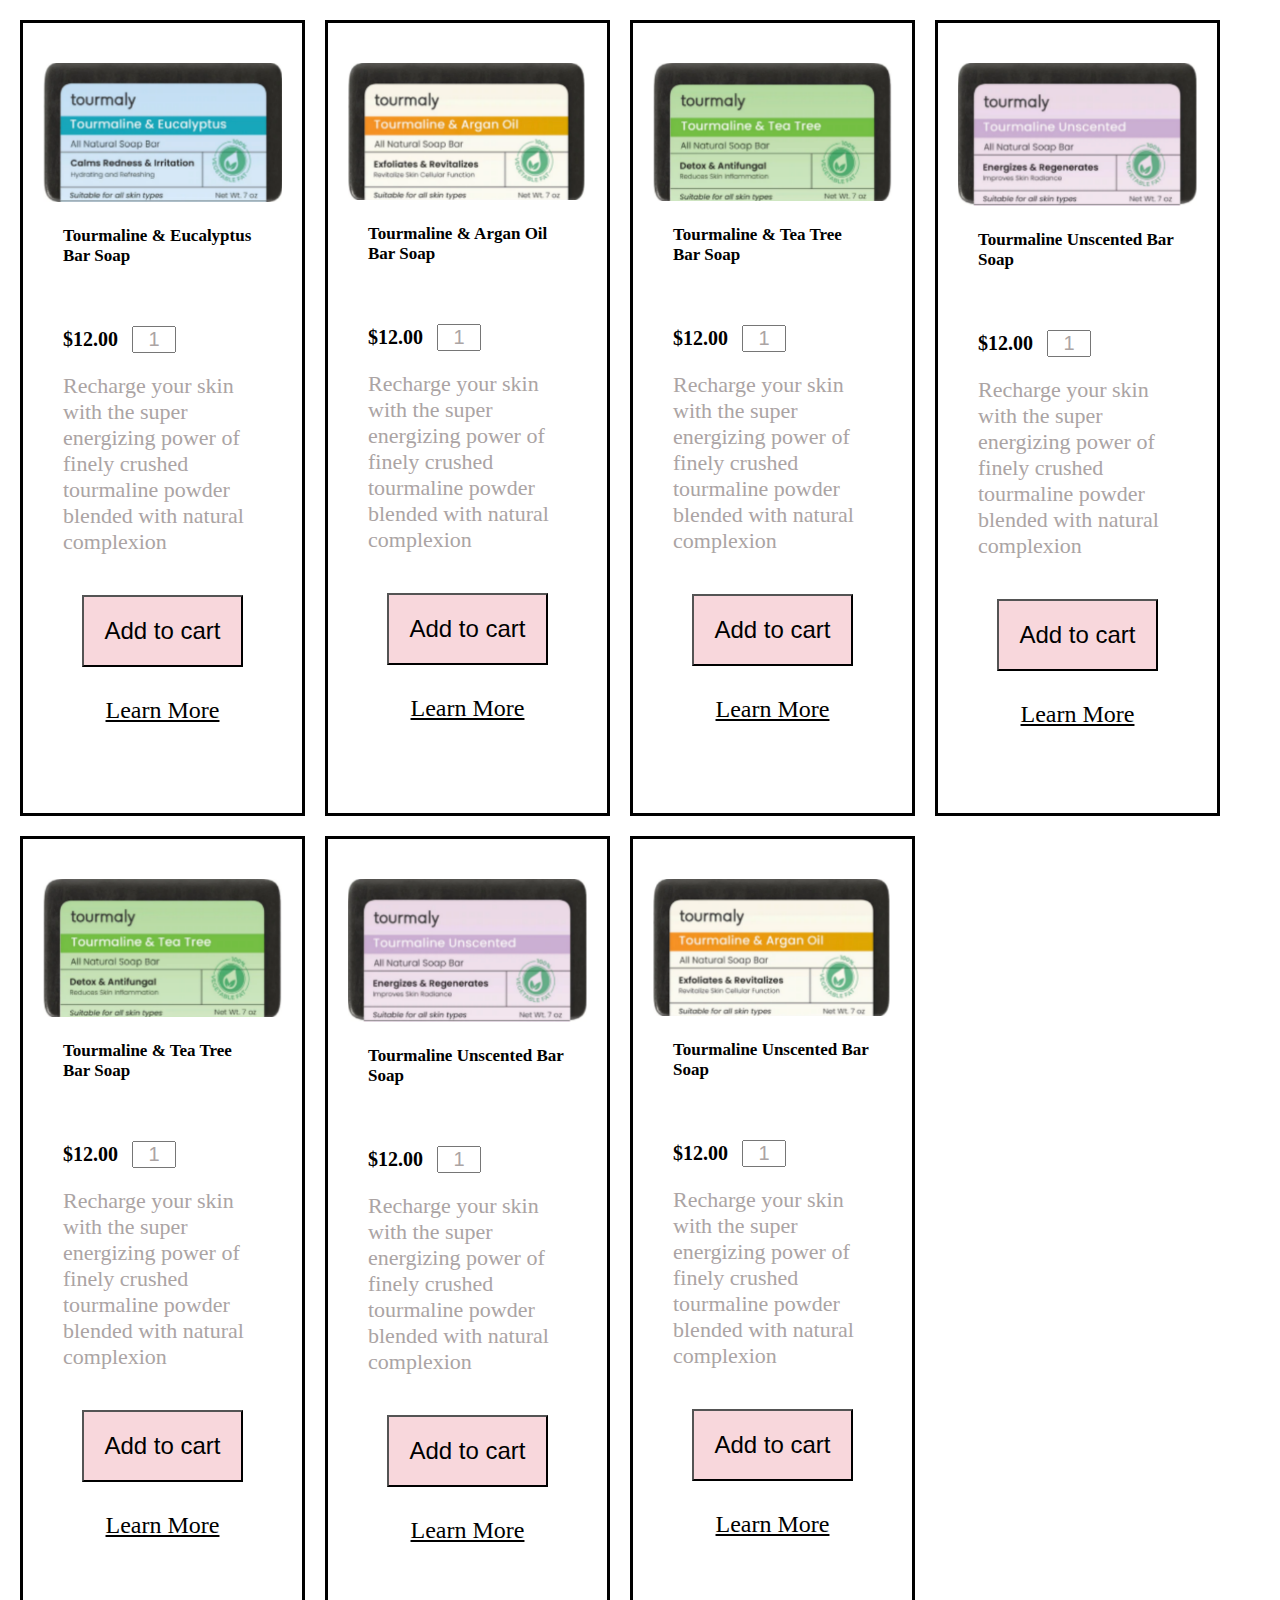
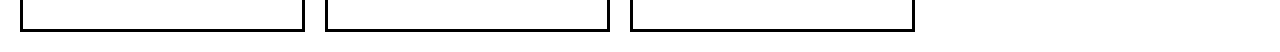
<file: Part-HTML/index.html>
<!DOCTYPE html>
<html lang="en">

<head>
  <meta charset="UTF-8">
  <meta name="viewport" content="width=device-width, initial-scale=1.0">
  <link rel="preconnect" href="https://fonts.googleapis.com">
  <link rel="preconnect" href="https://fonts.gstatic.com" crossorigin>
  <link rel="stylesheet" href="style/style.css">
  <title>Dango Proyect</title>
</head>

<body>

  <div class="card-container">
    <div class="my-card">
      <img src="./img/imagen-card1.png" class="my-card-img-top" alt="...">
      <div class="my-card-body">
        <h5 class="my-card-title">Tourmaline & Eucalyptus Bar Soap</h5>
        <div>
          <span class="my-card-price">$12.00</span>
          <input type="input" class="input-price" value="1">
        </div>
        <p class="my-card-text">Recharge your skin with the super energizing power of finely crushed tourmaline powder
          blended with natural complexion</p>
      </div>
      <div>
        <button class="button-add"> Add to cart</button>
      </div>
      <a class="link-more" href="#" ">Learn More</a>        
      </div>

         <div class=" my-card">
        <img src="./img/imagen-card2.png" class="my-card-img-top" alt="...">
        <div class="my-card-body">
          <h5 class="my-card-title">Tourmaline & Argan Oil Bar Soap</h5>
          <div>
            <span class="my-card-price">$12.00</span>
            <input type="input" class="input-price" value="1">
          </div>
          <p class="my-card-text">Recharge your skin with the super energizing power of finely crushed tourmaline powder
            blended with natural complexion</p>
        </div>
        <div>
          <button class="button-add"> Add to cart</button>
        </div>
        <a class="link-more" href="#" ">Learn More</a>        
      </div>
      <div class=" my-card">
          <img src="./img/imagen-card3.png" class="my-card-img-top" alt="...">
          <div class="my-card-body">
            <h5 class="my-card-title">Tourmaline & Tea Tree Bar Soap</h5>
            <div>
              <span class="my-card-price">$12.00</span>
              <input type="input" class="input-price" value="1">
            </div>
            <p class="my-card-text">Recharge your skin with the super energizing power of finely crushed tourmaline
              powder blended with natural complexion</p>
          </div>
          <div>
            <button class="button-add"> Add to cart</button>
          </div>
          <a class="link-more" href="#" ">Learn More</a>        
      </div>
      <div class=" my-card">
            <img src="./img/imagen-card4.png" class="my-card-img-top" alt="...">
            <div class="my-card-body">
              <h5 class="my-card-title">Tourmaline Unscented Bar Soap</h5>
              <div>
                <span class="my-card-price">$12.00</span>
                <input type="input" class="input-price" value="1">
              </div>
              <p class="my-card-text">Recharge your skin with the super energizing power of finely crushed tourmaline
                powder blended with natural complexion</p>
            </div>
            <div>
              <button class="button-add"> Add to cart</button>
            </div>
            <a class="link-more" href="#" ">Learn More</a>        
      </div>
    </div>

      <div class=" card-container">
              <div class="my-card">
                <img src="./img/imagen-card3.png" class="my-card-img-top" alt="...">
                <div class="my-card-body">
                  <h5 class="my-card-title">Tourmaline & Tea Tree Bar Soap</h5>
                  <div>
                    <span class="my-card-price">$12.00</span>
                    <input type="input" class="input-price" value="1">
                  </div>
                  <p class="my-card-text">Recharge your skin with the super energizing power of finely crushed
                    tourmaline powder blended with natural complexion</p>
                </div>
                <div>
                  <button class="button-add"> Add to cart</button>
                </div>
                <a class="link-more" href="#" ">Learn More</a>        
      </div>
      <div class=" my-card">
                  <img src="./img/imagen-card4.png" class="my-card-img-top" alt="...">
                  <div class="my-card-body">
                    <h5 class="my-card-title">Tourmaline Unscented Bar Soap</h5>
                    <div>
                      <span class="my-card-price">$12.00</span>
                      <input type="input" class="input-price" value="1">
                    </div>
                    <p class="my-card-text">Recharge your skin with the super energizing power of finely crushed
                      tourmaline powder blended with natural complexion</p>
                  </div>
                  <div>
                    <button class="button-add"> Add to cart</button>
                  </div>
                  <a class="link-more" href="#" ">Learn More</a>        
      </div>
      <div class=" my-card">
                    <img src="./img/imagen-card2.png" class="my-card-img-top" alt="...">
                    <div class="my-card-body">
                      <h5 class="my-card-title">Tourmaline Unscented Bar Soap</h5>
                      <div>
                        <span class="my-card-price">$12.00</span>
                        <input type="input" class="input-price" value="1">
                      </div>
                      <p class="my-card-text">Recharge your skin with the super energizing power of finely crushed
                        tourmaline powder blended with natural complexion</p>
                    </div>
                    <div>
                      <button class="button-add"> Add to cart</button>
                    </div>
                    <a class="link-more" href="#" ">Learn More</a>        
      </div>
  
    </div>

</body>

</html>
</file>
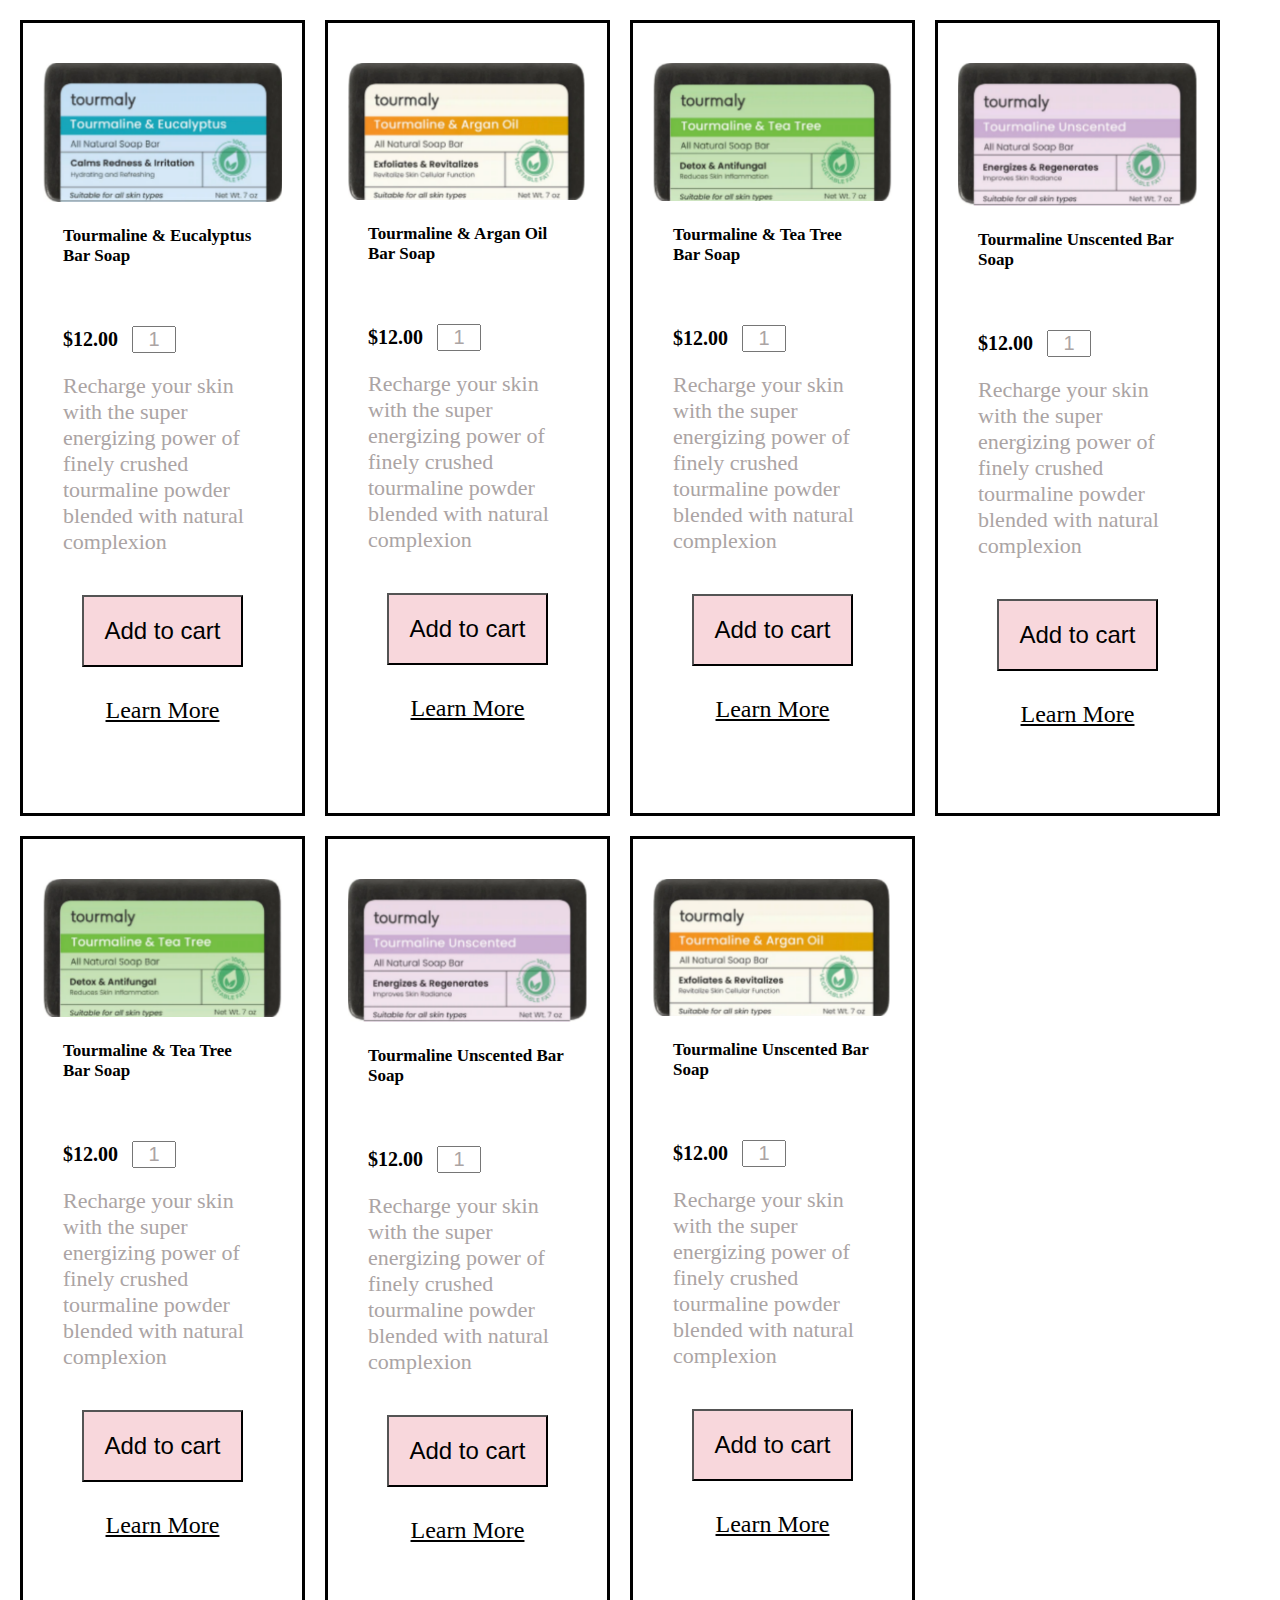
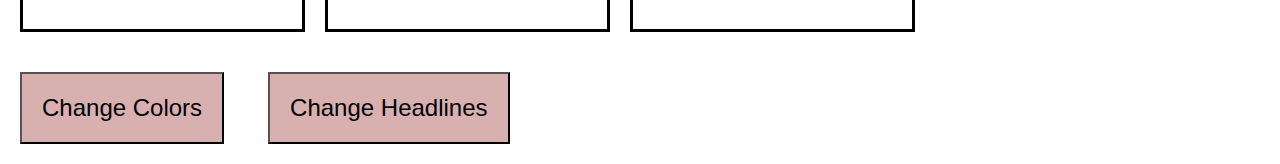
<file: Part-JS/index.html>
<!DOCTYPE html>
<html lang="en">

<head>
  <meta charset="UTF-8">
  <meta name="viewport" content="width=device-width, initial-scale=1.0">
  <link rel="preconnect" href="https://fonts.googleapis.com">
  <link rel="preconnect" href="https://fonts.gstatic.com" crossorigin>

  <link rel="stylesheet" href="style/style.css">
  <title>Dango Proyect</title>
</head>

<body>

  <div class="card-container">
    <div class="my-card">
      <img src="./img/imagen-card1.png" class="my-card-img-top" alt="...">
      <div class="my-card-body">
        <h5 class="my-card-title">Tourmaline & Eucalyptus Bar Soap</h5>
        <div>
          <span class="my-card-price">$12.00</span>
          <input type="input" class="input-price" value="1">
        </div>
        <p class="my-card-text">Recharge your skin with the super energizing power of finely crushed tourmaline powder
          blended with natural complexion</p>
      </div>
      <div>
        <button class="button-add"> Add to cart</button>
      </div>
      <a class="link-more" href="#" ">Learn More</a>        
      </div>

         <div class=" my-card">
        <img src="./img/imagen-card2.png" class="my-card-img-top" alt="...">
        <div class="my-card-body">
          <h5 class="my-card-title">Tourmaline & Argan Oil Bar Soap</h5>
          <div>
            <span class="my-card-price">$12.00</span>
            <input type="input" class="input-price" value="1">
          </div>
          <p class="my-card-text">Recharge your skin with the super energizing power of finely crushed tourmaline powder
            blended with natural complexion</p>
        </div>
        <div>
          <button class="button-add"> Add to cart</button>
        </div>
        <a class="link-more" href="#" ">Learn More</a>        
      </div>
      <div class=" my-card">
          <img src="./img/imagen-card3.png" class="my-card-img-top" alt="...">
          <div class="my-card-body">
            <h5 class="my-card-title">Tourmaline & Tea Tree Bar Soap</h5>
            <div>
              <span class="my-card-price">$12.00</span>
              <input type="input" class="input-price" value="1">
            </div>
            <p class="my-card-text">Recharge your skin with the super energizing power of finely crushed tourmaline
              powder blended with natural complexion</p>
          </div>
          <div>
            <button class="button-add"> Add to cart</button>
          </div>
          <a class="link-more" href="#" ">Learn More</a>        
      </div>
      <div class=" my-card">
            <img src="./img/imagen-card4.png" class="my-card-img-top" alt="...">
            <div class="my-card-body">
              <h5 class="my-card-title">Tourmaline Unscented Bar Soap</h5>
              <div>
                <span class="my-card-price">$12.00</span>
                <input type="input" class="input-price" value="1">
              </div>
              <p class="my-card-text">Recharge your skin with the super energizing power of finely crushed tourmaline
                powder blended with natural complexion</p>
            </div>
            <div>
              <button class="button-add"> Add to cart</button>
            </div>
            <a class="link-more" href="#" ">Learn More</a>        
      </div>
    </div>

      <div class=" card-container">
              <div class="my-card">
                <img src="./img/imagen-card3.png" class="my-card-img-top" alt="...">
                <div class="my-card-body">
                  <h5 class="my-card-title">Tourmaline & Tea Tree Bar Soap</h5>
                  <div>
                    <span class="my-card-price">$12.00</span>
                    <input type="input" class="input-price" value="1">
                  </div>
                  <p class="my-card-text">Recharge your skin with the super energizing power of finely crushed
                    tourmaline powder blended with natural complexion</p>
                </div>
                <div>
                  <button class="button-add"> Add to cart</button>
                </div>
                <a class="link-more" href="#" ">Learn More</a>        
      </div>
      <div class=" my-card">
                  <img src="./img/imagen-card4.png" class="my-card-img-top" alt="...">
                  <div class="my-card-body">
                    <h5 class="my-card-title">Tourmaline Unscented Bar Soap</h5>
                    <div>
                      <span class="my-card-price">$12.00</span>
                      <input type="input" class="input-price" value="1">
                    </div>
                    <p class="my-card-text">Recharge your skin with the super energizing power of finely crushed
                      tourmaline powder blended with natural complexion</p>
                  </div>
                  <div>
                    <button class="button-add"> Add to cart</button>
                  </div>
                  <a class="link-more" href="#" ">Learn More</a>        
      </div>
      <div class=" my-card">
                    <img src="./img/imagen-card2.png" class="my-card-img-top" alt="...">
                    <div class="my-card-body">
                      <h5 class="my-card-title">Tourmaline Unscented Bar Soap</h5>
                      <div>
                        <span class="my-card-price">$12.00</span>
                        <input type="input" class="input-price" value="1">
                      </div>
                      <p class="my-card-text">Recharge your skin with the super energizing power of finely crushed
                        tourmaline powder blended with natural complexion</p>
                    </div>
                    <div>
                      <button class="button-add"> Add to cart</button>
                    </div>
                    <a class="link-more" href="#" ">Learn More</a>        
      </div>
  
    </div>
    <div>
        <button class=" change-button" id="changeColor">Change Colors</button>
                      <button class="change-button" id="changeHeadlines">Change Headlines</button>
              </div>


              <script src="./JS/script.js"></script>
</body>

</html>
</file>
<file: Part-HTML/style/style.css>
* {
  padding: 0;
  margin: 0;
}

body {
  font-family: "Lato", "Helvetica Neue";
}

.card-container {
  max-width: 1200px;
  display: grid;
  grid-template-columns: repeat(4, 1fr);
  gap: 20px;
  margin: 20px 20px;
}

.my-card {
  border: 3px solid black;
  height: 750px;
  padding: 20px;
  max-width: 400px;
}

.my-card-img-top {
  width: 100%;
  margin-top: 20px;
  border-top-left-radius: 8px;
  border-top-right-radius: 8px;
}

.my-card-body {
  padding: 20px;
}

.my-card-title {
  font-size: 1.23rem;
  margin-bottom: 60px;
}

.my-card-price {
  font-weight: bolder;
  font-size: 20px;
}

.input-price {
  width: 40px;
  text-align: center;
  font-size: 20px;
  margin-left: 10px;
  color: rgb(171, 164, 164);
}

.my-card-text {
  margin-top: 20px;
  margin-bottom: 20px;
  font-size: 22px;
  color: rgb(171, 164, 164);
}

.button-add,
.link-more {
  display: block;
  margin: 0 auto;
  padding: 10px;
  font-size: 1.5rem;
  text-align: center;
}

.button-add {
  padding: 20px;
  background-color: rgb(248 215 220);
  margin-bottom: 20px;
}

.link-more {
  text-decoration: underline;
  color: black;
}

/* Media Query para el breakpoint */
@media (max-width: 1280px) {
  .card-container {
    grid-template-columns: repeat(4, 1fr);
    gap: 20px;
  }

  .my-card-title {
    font-size: 17px;
  }
}

@media (max-width: 1117px) {
  .card-container {
    grid-template-columns: repeat(2, 1fr);
  }

  .my-card-title {
    font-size: 20px;
  }
}

@media (max-width: 768px) {
  .card-container {
    grid-template-columns: repeat(2, 1fr);
  }

  .my-card-title {
    font-size: 20px;
  }

  .link-more {
    padding-bottom: 20px;
  }
}

@media (max-width: 590px) {
  .card-container {
    grid-template-columns: repeat(1, 1fr);
  }

  .my-card-title {
    font-size: 20px;
  }
}
</file>
<file: Part-JS/style/style.css>
* {
  padding: 0;
  margin: 0;
}

body {
  font-family: "Lato", "Helvetica Neue";
}

.card-container {
  max-width: 1200px;
  display: grid;
  grid-template-columns: repeat(4, 1fr);
  gap: 20px;
  margin: 20px 20px;
}

.my-card {
  border: 3px solid black;
  height: 750px;
  padding: 20px;
  max-width: 400px;
}

.my-card-img-top {
  width: 100%;
  margin-top: 20px;
  border-top-left-radius: 8px;
  border-top-right-radius: 8px;
}

.my-card-body {
  padding: 20px;
}

.my-card-title {
  font-size: 1.23rem;
  margin-bottom: 60px;
}

.my-card-price {
  font-weight: bolder;
  font-size: 20px;
}

.input-price {
  width: 40px;
  text-align: center;
  font-size: 20px;
  margin-left: 10px;
  color: rgb(171, 164, 164);
}

.my-card-text {
  margin-top: 20px;
  margin-bottom: 20px;
  font-size: 22px;
  color: rgb(171, 164, 164);
}

.button-add,
.link-more {
  display: block;
  margin: 0 auto;
  padding: 10px;
  font-size: 1.5rem;
  text-align: center;
}

.button-add {
  padding: 20px;
  background-color: rgb(248 215 220);
  margin-bottom: 20px;
}

.link-more {
  text-decoration: underline;
  color: black;
}

/* Media Query para el breakpoint */
@media (max-width: 1280px) {
  .card-container {
    grid-template-columns: repeat(4, 1fr);
    gap: 20px;
  }
  .my-card-title {
    font-size: 17px;
  }
}
@media (max-width: 1117px) {
  .card-container {
    grid-template-columns: repeat(2, 1fr);
  }
  .my-card-title {
    font-size: 20px;
  }
}

@media (max-width: 768px) {
  .card-container {
    grid-template-columns: repeat(2, 1fr);
  }
  .my-card-title {
    font-size: 20px;
  }
  .link-more {
    padding-bottom: 20px;
  }
}

@media (max-width: 590px) {
  .card-container {
    grid-template-columns: repeat(1, 1fr);
  }
  .my-card-title {
    font-size: 20px;
  }
}

.change-button {
  padding: 20px;
  background-color: rgb(216, 176, 176);
  margin: 20px;
  font-size: 1.5rem;
}
</file>
